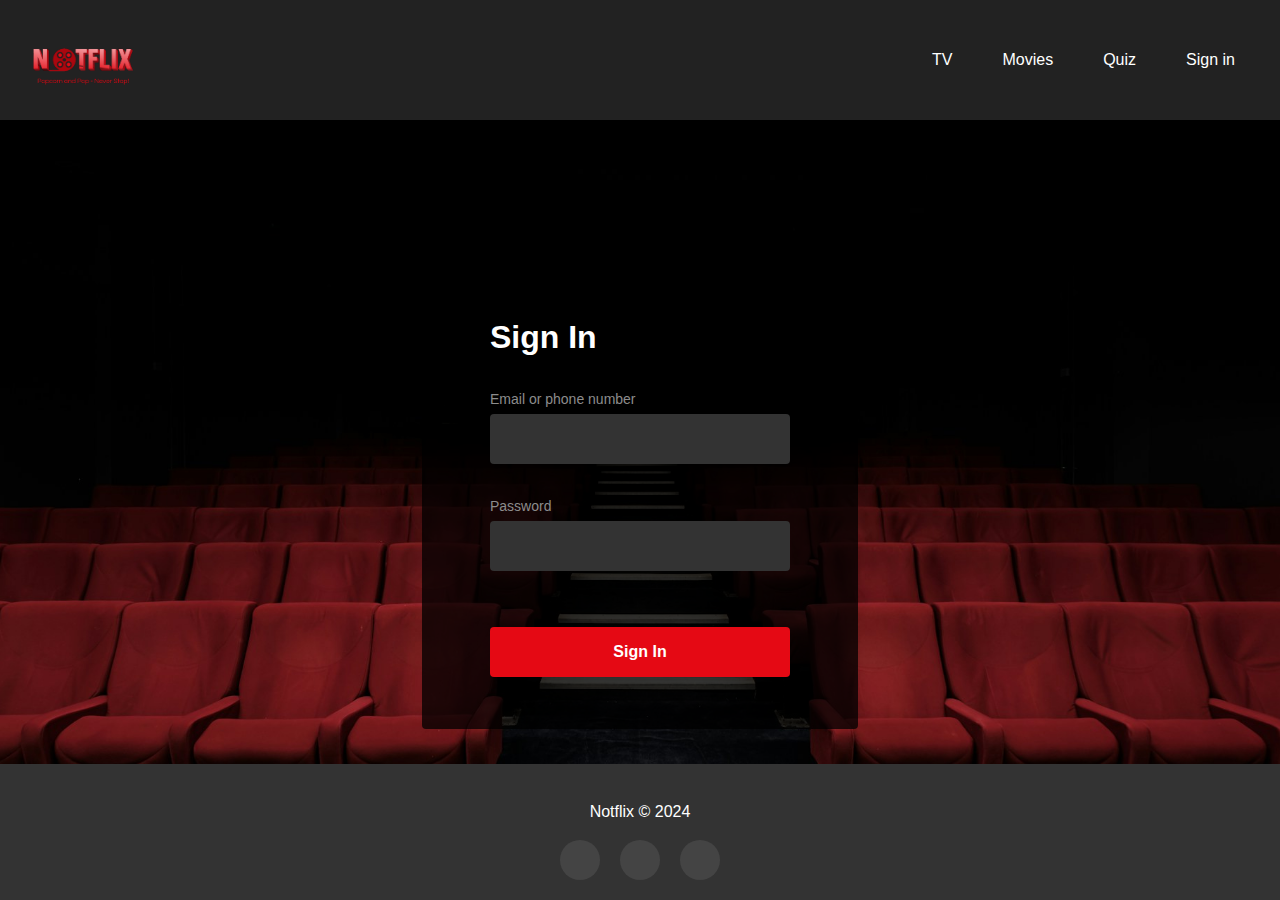
<file: sign-in.html>
<!DOCTYPE html>
<html lang="en">
  <head>
    <meta charset="UTF-8" />
    <meta name="viewport" content="width=device-width, initial-scale=1.0" />
    <link
      rel="stylesheet"
      href="https://cdnjs.cloudflare.com/ajax/libs/font-awesome/6.4.0/css/all.min.css"
      integrity="sha512-iecdLmaskl7CVkqkXNQ/ZH/XLlvWZOJyj7Yy7tcenmpD1ypASozpmT/E0iPtmFIB46ZmdtAc9eNBvH0H/ZpiBw=="
      crossorigin="anonymous"
      referrerpolicy="no-referrer"
    />
    <link rel="stylesheet" href="utils.css" />
    <link rel="stylesheet" href="sign-in.css" />
    <title>Sign-In</title>
  </head>
  <body>
    <header>
      <a href="/">
        <img src="notflix-log.png" alt="Notflix Logo" class="logo-image" />
      </a>
      <nav>
        <span class="menu-toggle">&#9776;</span>
        <ul>
          <li><a href="tv-shows.html">TV</a></li>
          <li><a href="movie-category.html">Movies</a></li>
          <li><a href="movie-test.html">Quiz</a></li>
          <li><a href="sign-in.html">Sign in</a></li>
        </ul>
      </nav>
    </header>
    <div class="login-container">
      <h1>Sign In</h1>
      <form class="login-form" action="/login" method="post">
        <div class="form-group">
          <label for="username">Email or phone number</label>
          <input type="text" id="username" name="username" required />
        </div>
        <div class="form-group">
          <label for="password">Password</label>
          <input type="password" id="password" name="password" required />
        </div>
        <button type="submit">Sign In</button>
      </form>
    </div>
    <footer>
      <p>Notflix &copy; 2024</p>
      <section class="footer-icons" aria-label="Social media links">
        <figure aria-label="Facebook">
          <i class="fab fa-facebook-f"></i>
        </figure>
        <figure aria-label="Twitter">
          <i class="fab fa-twitter"></i>
        </figure>
        <figure aria-label="Instagram">
          <i class="fab fa-instagram"></i>
        </figure>
      </section>
    </footer>

    <script>
      // JavaScript för hamburgarmeny på små skärmar
      document
        .querySelector(".menu-toggle")
        .addEventListener("click", function () {
          document.querySelector("nav ul").classList.toggle("active");
        });

      // Simulera slumpmässig film-knapp
      document
        .querySelector(".popcorn-btn")
        .addEventListener("click", function () {
          alert("Du får en slumpmässig film!");
          // Lägg till riktig funktionalitet här om så önskas
        });
    </script>
  </body>
</html>
</file>
<file: utils.css>
/* Netflix-inspired color palette and theme */

:root {
  /* Primary colors */
  --netflix-red: #e50914;
  --netflix-black: #141414;
  --netflix-white: #ffffff;

  /* Secondary colors */
  --netflix-dark-gray: #222222;
  --netflix-light-gray: #9c9c9c;

  /* Text colors */
  --text-primary: var(--netflix-white);
  --text-secondary: var(--netflix-light-gray);

  /* Background colors */
  --bg-primary: var(--netflix-black);
  --bg-secondary: var(--netflix-dark-gray);

  /* Accent colors */
  --accent-primary: var(--netflix-red);
  --accent-hover: #b30710;

  /* Font settings */
  --font-family: "Helvetica Neue", Helvetica, Arial, sans-serif;
  --font-size-base: 16px;
  --font-weight-normal: 400;
  --font-weight-bold: 700;

  /* Spacing */
  --spacing-small: 8px;
  --spacing-medium: 16px;
  --spacing-large: 24px;

  /* Border radius */
  --border-radius: 4px;

  /* Transition */
  --transition-speed: 0.3s;

  /* Focus outline */
  --focus-outline-color: #ffffff;
  --focus-outline-width: 2px;
}

/* Global styles */
body {
  font-family: var(--font-family);
  font-size: var(--font-size-base);
  font-weight: var(--font-weight-normal);
  color: var(--text-primary);
  background-color: var(--bg-primary);
  line-height: 1.5;

  margin: 0;
  padding: 0;
  font-family: Arial, sans-serif;
  display: flex;
  flex-direction: column;
  min-height: 100vh;
}

/* Updated styles for better accessibility */
a {
  color: var(--text-primary);
  text-decoration: none; /* Changed from underline to none */
  transition: color var(--transition-speed) ease;
}

a:hover,
a:focus {
  color: var(--netflix-red);
  text-decoration: none;
}

a:focus {
  outline: var(--focus-outline-width) solid var(--focus-outline-color);
  outline-offset: 2px;
}

/* Button styles */
.btn {
  display: inline-block;
  padding: var(--spacing-small) var(--spacing-medium);
  background-color: var(--accent-primary);
  color: var(--text-primary);
  border: none;
  border-radius: var(--border-radius);
  font-weight: var(--font-weight-bold);
  text-align: center;
  cursor: pointer;
  transition: background-color var(--transition-speed) ease;
  font-size: 1rem;
  line-height: 1.5;
  padding: 0.5rem 1rem;
  text-decoration: none; /* Add this line to remove underline */
}

.btn:hover,
.btn:focus {
  background-color: var(--accent-hover);
  outline: none;
}

.btn:focus {
  box-shadow: 0 0 0 var(--focus-outline-width) var(--focus-outline-color);
}

/* Container */
.container {
  max-width: 1200px;
  margin: 0 auto;
  padding: 0 var(--spacing-medium);
}

/* Headings */
h1,
h2,
h3,
h4,
h5,
h6 {
  font-weight: var(--font-weight-bold);
  margin-bottom: var(--spacing-medium);
}

/* Netflix-style scrollbar */
::-webkit-scrollbar {
  width: 8px;
}

::-webkit-scrollbar-track {
  background: var(--bg-primary);
}

::-webkit-scrollbar-thumb {
  background: var(--netflix-light-gray);
  border-radius: 4px;
}

::-webkit-scrollbar-thumb:hover {
  background: var(--text-secondary);
}

header {
  background-color: #222;
  display: flex;
  justify-content: space-between;
  align-items: center;
  padding: 20px 0px;
  position: sticky;
  width: 100%;
  top: 0;
  z-index: 1000;
  height: 80px;
}
header a {
  padding: 0px 10px;
}

.logo {
  color: #ff5722;
  font-size: 24px;
  font-weight: bold;
  text-decoration: none;
  flex-shrink: 0;
}

.logo-image {
  height: 70px;
  width: auto;
  object-fit: contain;
  display: block;
  position: absolute;
  left: 20px;
  top: 55%;
  transform: translateY(-50%);
}

nav {
  display: flex;
  justify-content: flex-end;
  flex-grow: 1;
  padding: 0 20px;
}

ul {
  list-style: none;
  display: flex;
  margin: 0;
  padding: 0;
}

li {
  margin: 0 15px;
}

a {
  color: #fff;
  text-decoration: none;
  font-size: 16px;
}

a:hover {
  color: #ccc;
}

footer {
  background-color: #333;
  padding-top: 20px;
  padding-bottom: 20px;
  text-align: center;
  color: #fff;
  position: relative;
  margin-top: auto;
  width: 100%;
}

section.footer-icons {
  display: flex;
  justify-content: center;
  margin-top: 10px;
}

figure {
  background-color: #444;
  width: 40px;
  height: 40px;
  margin: 0 10px;
  border-radius: 50%;
  display: flex;
  align-items: center;
  justify-content: center;
}

/* Hamburgarmeny för små skärmar */
.menu-toggle {
  display: none;
  font-size: 24px;
  cursor: pointer;
  color: #fff;
}

@media (max-width: 768px) {
  nav ul {
    flex-direction: column;
    display: none; /* Dölj menyn som standard */
    background-color: #333;
    width: 100%;
    position: absolute;
    top: 100%;
    left: 0;
    padding: 10px;
  }

  nav ul.active {
    display: flex; /* Visa menyn när den har klassen "active" */
  }

  nav ul li {
    margin: 10px 0;
  }

  .menu-toggle {
    display: block; /* Visa hamburgarikonen */
  }

  .logo-image {
    height: 60px; /* Slightly smaller on mobile */
  }
}
</file>
<file: sign-in.css>
body {
  display: flex;
  justify-content: center;
  align-items: center;
  background-image: url(sign-in-bkg.jpg);
    background-repeat: no-repeat;
    background-size: cover;
    background-position: center center;
    background-attachment: fixed;
    color: #fff;
    height: 100vh;
    /* margin-top: 7rem; */
}
 

  .login-container {
    background-color: rgba(0, 0, 0, 0.75);
    border-radius: 4px;
    padding: 60px 68px 40px;
    max-width: 300px;
    width: 100%;
    margin-top: 7rem;
    margin-bottom: 2rem;
  }
  
  .login-container h1 {
    color: #fff;
    font-size: 32px;
    font-weight: 700;
    margin-bottom: 28px;
  }
  
  .login-form {
    display: flex;
    flex-direction: column;
  }
  
  
.login-form {
    display: flex;
    flex-direction: column;
  }
  
  .form-group {
    margin-bottom: 16px;
  }
  
  .form-group label {
    display: block;
    color: #8c8c8c;
    font-size: 14px;
    margin-bottom: 4px;
  }
  
  .login-form input {
    background-color: #333;
    border: 0;
    border-radius: 4px;
    color: #fff;
    height: 50px;
    padding: 16px 20px;
    width: 100%;
    box-sizing: border-box;
  }

  .login-form input {
    background-color: #333;
    border: 0;
    border-radius: 4px;
    color: #fff;
    height: 50px;
    padding: 16px 20px;
    margin-bottom: 16px;
  }
  
  .login-form input::placeholder {
    color: #8c8c8c;
  }
  
  .login-form button {
    background-color: #e50914;
    border: 0;
    border-radius: 4px;
    color: #fff;
    font-size: 16px;
    font-weight: 700;
    margin: 24px 0 12px;
    padding: 16px;
    cursor: pointer;
  }
  
  .login-form button:hover {
    background-color: #f40612;
  }

  
@media screen and (max-width: 740px) {
    .login-container {
      padding: 40px 40px 30px;
    }
  }
  
  @media screen and (max-width: 500px) {
    .login-container {
      padding: 30px 20px 20px;
    }
  
    .login-container h1 {
      font-size: 28px;
    }
  
    .login-form input,
    .login-form button {
      height: 45px;
      font-size: 14px;
    }
  }
  
  @media screen and (max-width: 320px) {
    .login-container {
      padding: 20px 15px 15px;
    }
  
    .login-container h1 {
      font-size: 24px;
      margin-bottom: 20px;
    }
  
    .form-group label {
      font-size: 12px;
    }
  
    .login-form input,
    .login-form button {
      height: 40px;
      padding: 10px 15px;
      font-size: 13px;
    }
  }
</file>
